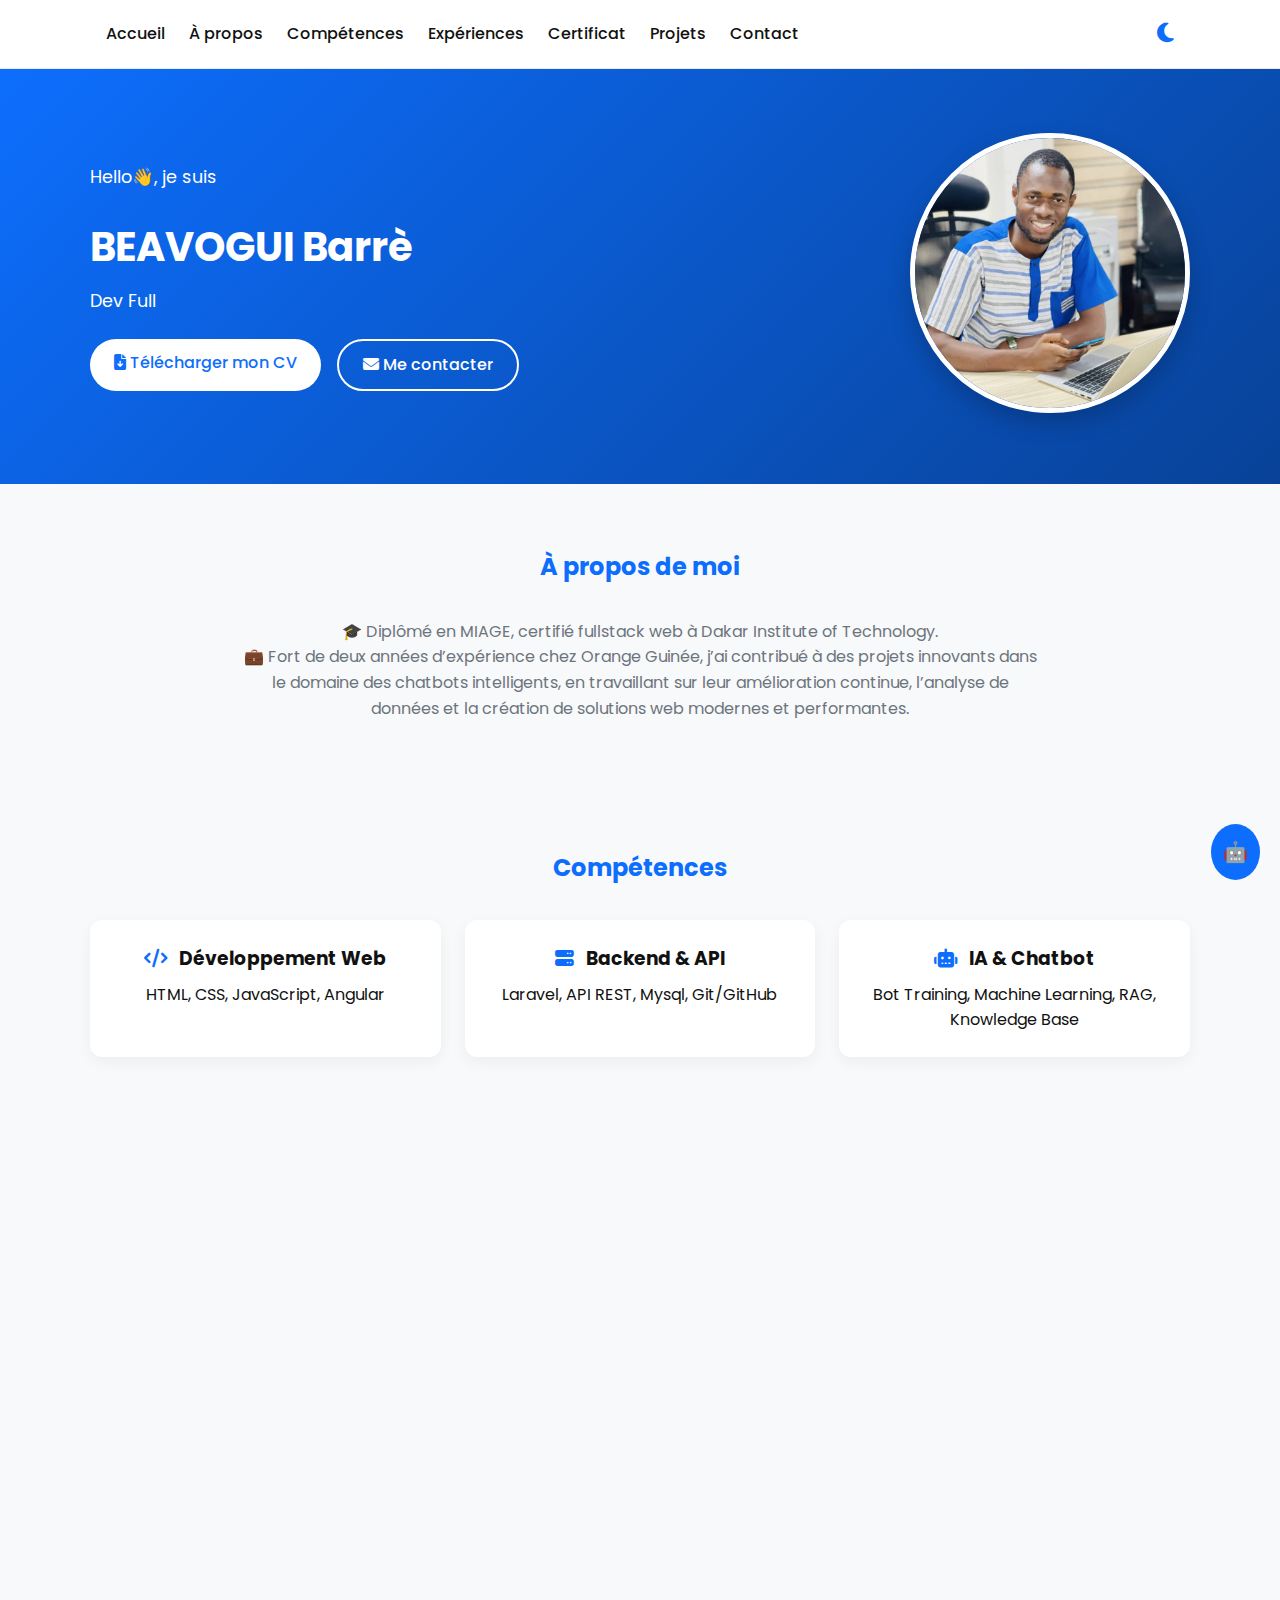
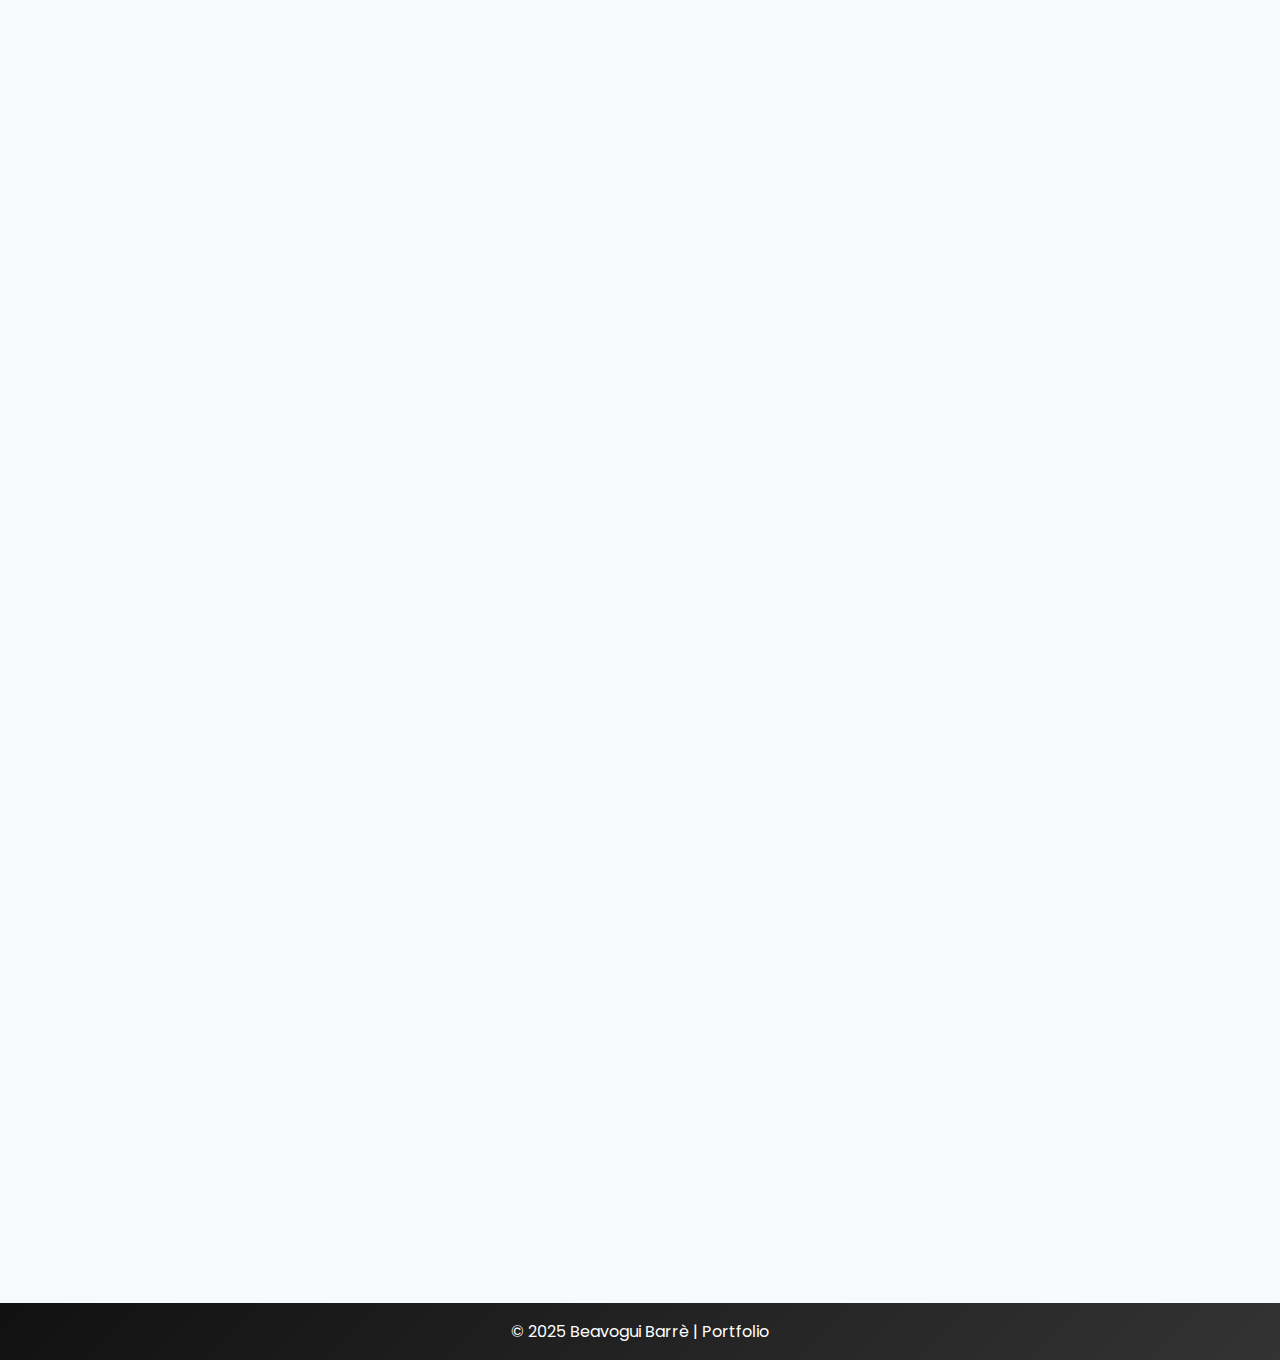
<file: index.html>
<!DOCTYPE html>
<html lang="fr">
<head>
    <meta charset="UTF-8">
    <meta name="viewport" content="width=device-width, initial-scale=1.0">
    <title>Bea Fullstack Web | Bot trainer | Portfolio</title>
    <meta name="description" content="Découvrez le portfolio de Beavogui, développeur web (HTML, CSS, JavaScript) et passionné des technologies chatbots.">

    <link rel="stylesheet" href="css/style.css">
    <link rel="icon" type="image/png" href="favicon.png">
    <link rel="stylesheet" href="css/chatbot.css">

    <!-- Google Fonts -->
    <link href="https://fonts.googleapis.com/css2?family=Poppins:wght@300;400;600&display=swap" rel="stylesheet">
    <link rel="stylesheet" href="https://cdnjs.cloudflare.com/ajax/libs/font-awesome/6.5.0/css/all.min.css">
</head>
<body>

    <!-- ===== HEADER ===== -->
    <header>
        <nav class="navbar">
            <!-- Bouton mobile -->
            <div class="menu" id="menu" aria-label="Menu" aria-expanded="false">
                <i class="fa-solid fa-bars"></i>
            </div>

            <ul class="nav-links" id="nav-links">
                <li><a href="#accueil">Accueil</a></li>
                <li><a href="#apropos">À propos</a></li>
                <li><a href="#competences">Compétences</a></li>
                <li><a href="#experience">Expériences</a></li>
                <li><a href="#certifications">Certificat</a></li>
                <li><a href="#projets">Projets</a></li>
                <li><a href="#contact">Contact</a></li>
            </ul>

            <div class="theme-toggle" id="theme-toggle" aria-label="Changer le thème">
                <i class="fa-solid fa-moon"></i>
            </div>
        </nav>
    </header>

    <!-- ===== MAIN CONTENT ===== -->
    <main>
        <!-- ===== ACCUEIL ===== -->
        <section id="accueil" class="hero">
            <div class="hero-content hero-flex">
                <div class="hero-text">
                    <p>Hello👋, je suis</p>
                    <h1>BEAVOGUI Barrè</h1>
                    <p id="titre"></p>

                    <div class="hero-buttons">
                        <a href="cv/Barrè_Beavogui_CV.pdf" class="btn" download>
                            <i class="fa-solid fa-file-arrow-down"></i> Télécharger mon CV
                        </a>
                        <a href="#contact" class="btn btn-outline">
                            <i class="fa-solid fa-envelope"></i> Me contacter
                        </a>
                    </div>
                </div>

                <div class="hero-image">
                    <img src="images/profile.jpg" alt="Portrait de Beavogui Barrè, développeur web junior">
                </div>
            </div>
        </section>

        <!-- ===== À PROPOS ===== -->
        <section id="apropos">
            <h2>À propos de moi</h2>
            <p>
                🎓 Diplômé en MIAGE, certifié fullstack web à Dakar Institute of Technology. <br>
                💼 Fort de deux années d’expérience chez Orange Guinée, 
                j’ai contribué à des projets innovants dans le domaine des chatbots intelligents, 
                en travaillant sur leur amélioration continue, 
                l’analyse de données et la création de solutions web modernes et performantes.
            </p>
        </section>

        <!-- ===== COMPÉTENCES ===== -->
        <section id="competences">
            <h2>Compétences</h2>
            <div class="skills"></div>
        </section>

        <!-- ===== EXPÉRIENCES ===== -->
        <section id="experience" class="experience">
            <h2>Expériences professionnelles</h2>
            <div class="experience-list"></div>
        </section>

       <!-- ===== CERTIFICATIONS ===== -->
       <section id="certifications">
            <h2>Certifications</h2>
            <div class="certifications"></div>
        </section>

        <!-- ===== PROJETS ===== -->
        <section id="projets">
            <h2>Projets</h2>
            <div class="projects"></div>
        </section>

        <!-- ===== CONTACT ===== -->
        <section id="contact">
            <h2>Contact</h2>

            <div class="social-links">
                <p><i class="fa-solid fa-location-dot"></i> Conakry, Guinée</p>
                <p><i class="fa-solid fa-phone"></i> +224 625 03 33 81</p>
                <p><i class="fa-solid fa-envelope"></i> beavoguipaulbarre047@gmail.com</p>

                <a href="https://wa.me/+224625033381?text=Bonjour Beavogui, je viens de voir ton portfolio et j’aimerais échanger avec toi." 
                target="_blank" class="social-link">
                    <i class="fab fa-whatsapp"></i> WhatsApp
                </a>
                <a href="https://www.linkedin.com/in/beavogui-barr%C3%A8-79b275329/" target="_blank" class="social-link">
                    <i class="fab fa-linkedin"></i> LinkedIn
                </a>

                <a href="mailto:beavoguipaulbarre047@gmail.com" class="social-link">
                    <i class="fa-solid fa-envelope"></i> Email
                </a>

                <a href="https://github.com/BeavoguiDev" target="_blank" class="social-link">
                    <i class="fa-brands fa-github"></i> GitHub
                </a>
            </div>
        </section>

    </main>

    <!-- ===== FOOTER ===== -->
    <footer>
        <p>© 2025 Beavogui Barrè | Portfolio</p>
    </footer>


    <!-- Bouton Chatbot -->
    <div id="chatbot-toggle">🤖</div>

    <!-- Fenêtre Chatbot -->
    <div id="chatbot">
        <div class="chatbot-header">
            Assistant Portfolio
            <span id="close-chatbot">✖</span>
        </div>

        <div id="chatbot-messages">
            <p id="intro"></p>
        </div>
        <div class="quick-questions">
            <button onclick="handleQuickQuestion('certifications')">🎓 Certifications</button>
            <button onclick="handleQuickQuestion('compétences')">💡 Compétences</button>
            <button onclick="handleQuickQuestion('expériences')">💼 Expériences</button>
            <button onclick="handleQuickQuestion('projets')">📁 Projets</button>
            <button onclick="handleQuickQuestion('contact')">Me contacter</button>
        </div>

        <div class="chatbot-input">
            <input type="text" id="user-input" placeholder="Pose ta question..." />
            <button id="send-btn">Envoyer</button>
        </div>
    </div>

    <!-- JavaScript -->
     <script src="js/chatbot.js"></script>
    <script src="js/script.js"></script>
</body>
</html>
</file>
<file: css/chatbot.css>
#chatbot-toggle {
  Position : fixed ;
  Bottom : 20px ;
  Right : 20px ;
  Background : #0d6efd ;
  Color : #fff ;
  Padding : 12px ;
  Border-radius : 50% ;
  Cursor : pointer ;
  Font-size : 20px ;
}

#chatbot {
  Position : fixed ;
  Bottom : 80px ;
  Right : 20px ;
  Width : 300px ;
  Background : #fff ;
  Border-radius : 10px ;
  Box-shadow : 0 0 10px rgba(0,0,0,0.2) ;
  Display : none ;
  Flex-direction : column ;
}

.chatbot-header {
  Background : #0d6efd ;
  Color : white ;
  Padding : 10px ;
  Display : flex ;
  Justify-content : space-between ;
}

#chatbot-messages {
  Padding : 10px ;
  Height : 200px ;
  Overflow-y : auto ;
  Font-size : 14px ;
}

.message.user {
  Text-align : right ;
  Color : #0d6efd ;
}

.message.bot {
  Text-align : left ;
  Color : #333 ;
}

.chatbot-input {
  Display : flex ;
  Border-top : 1px solid #ddd ;
}

.chatbot-input input {
  Flex : 1 ;
  Padding : 8px ;
  Border : none ;
}

.chatbot-input button {
  Background : #0d6efd ;
  Color : white ;
  Border : none ;
  Padding : 8px 12px ;
  Cursor : pointer ;
}

.quick-questions {
  display: flex;
  flex-wrap: wrap;
  gap: 6px;
  padding: 8px;
  border-bottom: 1px solid #eee;
}

.quick-questions button {
  flex: 1;
  background: #f1f3f5;
  border: none;
  border-radius: 20px;
  padding: 6px 10px;
  font-size: 12px;
  cursor: pointer;
  transition: 0.2s;
}

.quick-questions button:hover {
  background: #0d6efd;
  color: #fff;
}
</file>
<file: css/style.css>
/* ===== RESET ===== */
* {
    margin: 0;
    padding: 0;
    box-sizing: border-box;
    font-family: 'Poppins', sans-serif;
}

/* ===== VARIABLES ===== */
:root {
    --primary-color: #0d6efd;
    --dark-color: #111;
    --light-color: #f8f9fa;
    --gray-color: #6c757d;
}

/* ===== BODY ===== */
html {
    scroll-behavior: smooth;
}

body {
    background-color: var(--light-color);
    color: var(--dark-color);
    line-height: 1.6;
    transition: background-color 0.3s ease, color 0.3s ease;
}

/* ===== HEADER ===== */
header {
    background: #fff;
    border-bottom: 1px solid #eaeaea;
    position: sticky;
    top: 0;
    z-index: 1000;
}

.navbar {
    max-width: 1100px;
    margin: auto;
    padding: 1rem;
    display: flex;
    justify-content: space-between;
    align-items: center;
}

.logo {
    color: var(--primary-color);
    font-weight: 600;
}

.nav-links {
    list-style: none;
    display: flex;
    gap: 1.5rem;
}

.nav-links a {
    text-decoration: none;
    color: var(--dark-color);
    font-weight: 500;
    transition: color 0.3s ease;
}

.nav-links a:hover,
.nav-links a.active {
    color: var(--primary-color);
    font-weight: 600;
}

/* ===== HERO ===== */
.hero {
    background: linear-gradient(135deg, var(--primary-color), #084298);
    color: #fff;
    padding: 4rem 1rem;
}

.hero-content {
    max-width: 1100px;
    margin: auto;
}

.hero h1 {
    font-size: 2.5rem;
    margin: 0.5rem 0;
}

.hero p {
    font-size: 1.1rem;
    margin-bottom: 1.5rem;
}

.hero-buttons {
    display: flex;
    gap: 1rem;
    flex-wrap: wrap;
}

.btn {
    background: #fff;
    color: var(--primary-color);
    padding: 0.7rem 1.5rem;
    border-radius: 30px;
    text-decoration: none;
    font-weight: 500;
    transition: 0.3s ease;
}

.btn:hover {
    background: #e2e6ea;
    transform: scale(1.05);
}

.btn-outline {
    background: transparent;
    border: 2px solid #fff;
    color: #fff;
}

.btn-outline:hover {
    background: #fff;
    color: var(--primary-color);
}
/* ===== SECTIONS ===== */
section {
    padding: 4rem 1rem;
}

section h2 {
    text-align: center;
    margin-bottom: 2rem;
    color: var(--primary-color);
}

/* ===== À PROPOS ===== */
#apropos p {
    max-width: 800px;
    margin: auto;
    text-align: center;
    color: var(--gray-color);
}
/* ===== COMPÉTENCES ===== */
.skills {
    max-width: 1100px;
    margin: auto;
    display: grid;
    grid-template-columns: repeat(auto-fit, minmax(250px, 1fr));
    gap: 1.5rem;
}

.skill {
    background: #fff;
    padding: 1.5rem;
    border-radius: 12px;
    box-shadow: 0 5px 15px rgba(0,0,0,0.05);
    transition: 0.3s ease;
    text-align: center;
}

.skill h3 {
    margin-bottom: 0.5rem;
}

.skill:hover {
    transform: translateY(-5px);
    box-shadow: 0 8px 20px rgba(0,0,0,0.15);
}

.skill i {
    color: var(--primary-color);
    margin-right: 8px;
    transition: transform 0.3s ease, color 0.3s ease;
}

.skill i:hover {
    transform: rotate(20deg) scale(1.2);
    color: #ffc107;
}
/* ===== EXPÉRIENCES ===== */
.experience-item {
    max-width: 800px;
    margin: 2rem auto;
    background: #fff;
    padding: 1.5rem;
    border-radius: 12px;
    box-shadow: 0 5px 15px rgba(0,0,0,0.05);
    transition: transform 0.3s ease;
}

.experience-item:hover {
    transform: translateY(-5px);
}

.experience-item span {
    color: var(--gray-color);
    font-size: 0.9rem;
}

.experience-item ul {
    margin-top: 1rem;
    padding-left: 1.2rem;
}
/* ===== CERTIFICATIONS ===== */
.certifications {
    max-width: 1100px;
    margin: auto;
    display: grid;
    grid-template-columns: repeat(auto-fit, minmax(280px, 1fr));
    gap: 1.5rem;
}

.certification {
    background: #fff;
    padding: 1.5rem;
    border-radius: 12px;
    box-shadow: 0 5px 15px rgba(0,0,0,0.05);
    transition: 0.3s ease;
}

.certification h3 {
    margin-bottom: 0.5rem;
    color: var(--primary-color);
}

.certification span {
    display: block;
    font-size: 0.9rem;
    color: var(--gray-color);
    margin-bottom: 0.8rem;
}

.certification p {
    color: var(--dark-color);
    font-size: 0.95rem;
}

/* Mise en avant Fullstack */
.certification.highlight {
    border: 2px solid var(--primary-color);
    background: linear-gradient(135deg, #eaf2ff, #fff);
    transform: scale(1.02);
}

.certification:hover {
    transform: translateY(-5px);
    box-shadow: 0 8px 20px rgba(0,0,0,0.15);
}

/* ===== BOUTON CERTIFICAT ===== */
.btn-certif {
    display: inline-block;
    margin-top: 1rem;
    background: var(--primary-color);
    color: #fff;
    padding: 0.6rem 1.2rem;
    border-radius: 25px;
    text-decoration: none;
    font-weight: 500;
    transition: 0.3s ease;
}

.btn-certif i {
    margin-right: 6px;
}

.btn-certif:hover {
    background: #084298;
    transform: scale(1.05);
}

/* ===== PROJETS ===== */
.projects {
    max-width: 1100px;
    margin: auto;
    display: grid;
    grid-template-columns: repeat(auto-fit, minmax(250px, 1fr));
    gap: 1.5rem;
}

.project-card {
    background: #fff;
    padding: 1.5rem;
    border-radius: 12px;
    box-shadow: 0 5px 15px rgba(0,0,0,0.05);
    transition: 0.3s ease;
}

.project-card:hover {
    transform: translateY(-5px);
    box-shadow: 0 8px 20px rgba(0,0,0,0.15);
}

.project-header {
    display: flex;
    justify-content: space-between;
    align-items: center;
    cursor: pointer;
}

.toggle-btn {
    background: var(--primary-color);
    color: #fff;
    border: none;
    width: 35px;
    height: 35px;
    border-radius: 50%;
    font-size: 1.2rem;
    cursor: pointer;
    transition: 0.3s;
}

.toggle-btn:hover {
    background: #084298;
}

.project-details {
    height: 0;
    overflow: hidden;
    opacity: 0;
    transition: height 0.4s ease, opacity 0.4s ease;
}

.project-details.open {
    height: auto;
    opacity: 1;
}

.project-details ul {
    margin-top: 0.5rem;
    padding-left: 1.2rem;
}

.project-link {
    display: inline-block;
    margin-top: 1rem;
    text-decoration: none;
    color: var(--primary-color);
    font-weight: 500;
}

.project-link i {
    margin-right: 6px;
}

.project-link:hover {
    text-decoration: underline;
}

.project-image {
    width: 100%;
    max-width: 600px;
    border-radius: 10px;
    margin-bottom: 1rem;
    box-shadow: 0 5px 15px rgba(0,0,0,0.1);
    transition: transform 0.3s ease;
}

.project-image:hover {
    transform: scale(1.03);
}

@keyframes fadeIn {
    from { opacity: 0; transform: translateY(10px); }
    to { opacity: 1; transform: translateY(0); }
}

/* ===== CONTACT ===== */
#contact {
    background: #fff;
}

#contact form {
    max-width: 500px;
    margin: 2rem auto 0;
    display: flex;
    flex-direction: column;
    gap: 1rem;
}

#contact input,
#contact textarea {
    padding: 0.8rem;
    border-radius: 8px;
    border: 1px solid #ddd;
}

#contact button {
    background: var(--primary-color);
    color: #fff;
    padding: 0.8rem;
    border: none;
    border-radius: 30px;
    cursor: pointer;
    transition: 0.3s ease;
}

#contact button:hover {
    background: #084298;
    transform: scale(1.05);
}

/* ===== LIENS SOCIAUX ===== */
.social-links {
    margin-top: 2rem;
    text-align: center;
}

.social-link {
    display: inline-block;
    margin: 0.5rem;
    padding: 0.6rem 1.2rem;
    background: var(--primary-color);
    color: #fff;
    border-radius: 25px;
    text-decoration: none;
    font-weight: 500;
    transition: 0.3s ease;
}

.social-link i {
    margin-right: 6px;
}

.social-link:hover {
    background: #084298;
    transform: scale(1.05);
}

/* ===== FOOTER ===== */
footer {
    background: linear-gradient(135deg, #111, #333);
    color: #fff;
    text-align: center;
    padding: 1rem;
}

/* ===== ACCESSIBILITÉ ===== */
a:focus, button:focus {
    outline: 2px solid var(--primary-color);
    outline-offset: 3px;
}

/* ===== ANIMATIONS JS ===== */
.hidden {
    opacity: 0;
    transform: translateY(30px);
    transition: all 0.8s ease;
}

.show {
    opacity: 1;
    transform: translateY(0);
}

.nav-links a.active {
    color: var(--primary-color);
    font-weight: 600;
}

/* ===== HERO PHOTO ===== */
.hero-flex {
    display: flex;
    align-items: center;
    justify-content: space-between;
    gap: 2rem;
}

.hero-image img {
    width: 280px;
    height: 280px;
    object-fit: cover;
    border-radius: 50%;
    border: 5px solid #fff;
    box-shadow: 0 10px 25px rgba(0,0,0,0.2);
}

/* ===== MENU ===== */
.menu {
    display: none;
    font-size: 1.8rem;
    cursor: pointer;
    color: var(--primary-color);
}

.menu i {
    transition: transform 0.3s ease;
}

.menu.active i {
    transform: rotate(90deg);
}

/* ===== RESPONSIVE PHOTO ===== */
@media (max-width: 768px) {
    .hero-flex {
        flex-direction: column-reverse;
        text-align: center;
    }

    .hero-image img {
        width: 200px;
        height: 200px;
    }
}

/* ===== MOBILE MENU ===== */
@media (max-width: 768px) {
    .menu {
        display: block;
    }

    .nav-links {
        position: absolute;
        top: 70px;
        left: 0;
        width: 100%;
        background: #fff;
        flex-direction: column;
        align-items: center;
        gap: 1.2rem;
        padding: 1.5rem 0;
        max-height: 0;
        overflow: hidden;
        transition: max-height 0.4s ease;
        box-shadow: 0 10px 15px rgba(0,0,0,0.1);
    }

    .nav-links.show-menu {
        max-height: 400px;
    }
}

/* ===== RESPONSIVE ===== */
@media (max-width: 768px) {
    .nav-links {
        display: none;
    }

    .nav-links.show-menu {
        display: flex;
    }
}

/* ===== DARK MODE TOGGLE ===== */
.theme-toggle {
    font-size: 1.4rem;
    cursor: pointer;
    color: var(--primary-color);
    margin-left: 1rem;
}

/* ===== DARK MODE ===== */
body.dark {
    background-color: #121212;
    color: #eaeaea;
}

body.dark header,
body.dark footer,
body.dark section,
body.dark .skill,
body.dark .experience-item,
body.dark .project-card,
body.dark #contact {
    background-color: #1e1e1e;
    color: #eaeaea;
}

body.dark .nav-links a {
    color: #eaeaea;
}

body.dark .nav-links a.active {
    color: var(--primary-color);
}

body.dark .hero {
    background: linear-gradient(135deg, #0a58ca, #052c65);
}

body.dark input,
body.dark textarea {
    background-color: #2a2a2a;
    color: #fff;
    border: 1px solid #444;
}

body.dark .nav-links {
    background: #1e1e1e;
}

/* Icône */
body.dark .theme-toggle i {
    color: #ffc107;
}
</file>
